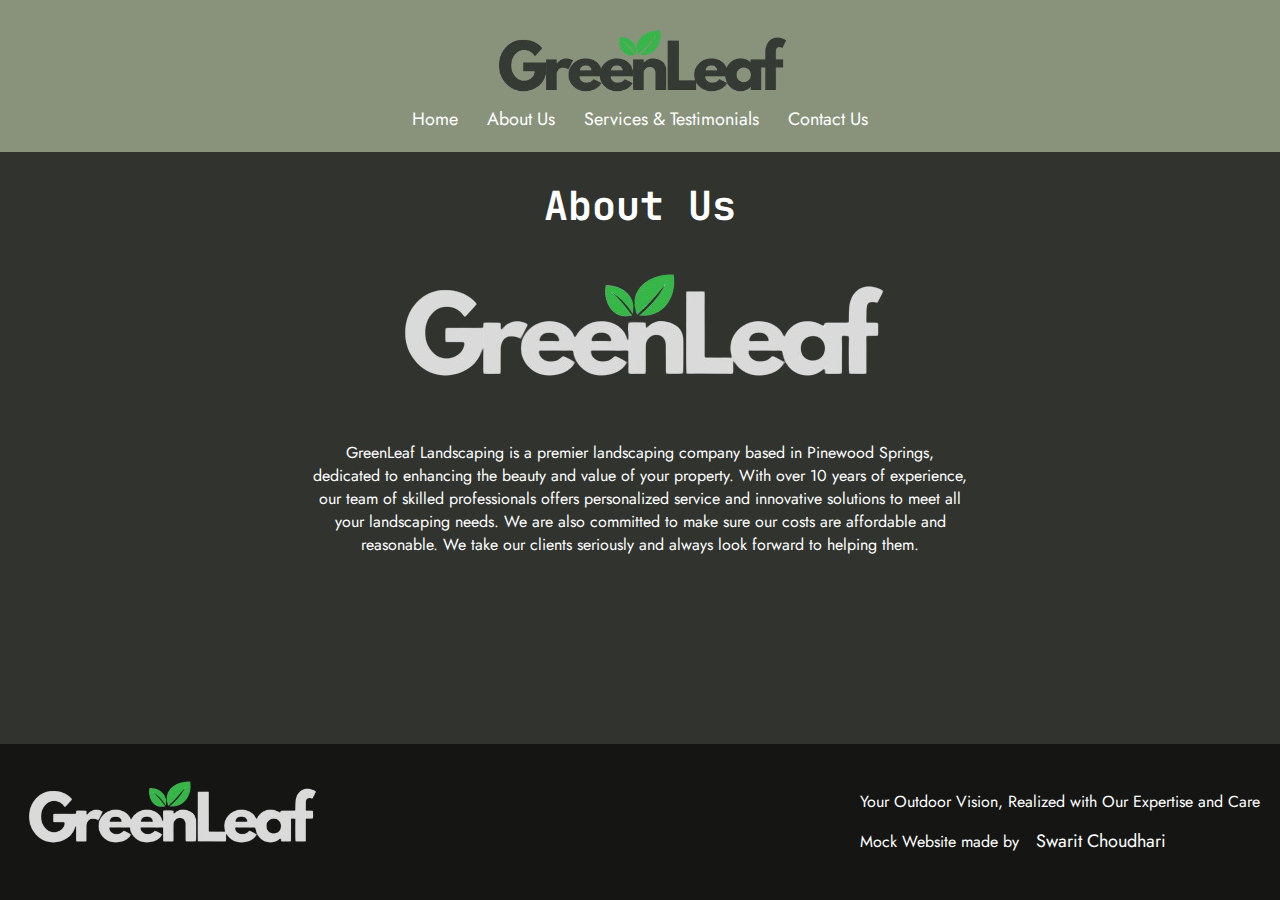
<file: about.html>
<!DOCTYPE html>
<html lang="en">
<head>
    <meta charset="UTF-8">
    <meta name="viewport" content="width=device-width, initial-scale=1.0">
    <link rel="icon" type="image/x-icon" href="/imgs/2-removebg-preview.png">
    <title>GreenLeaf Landscaping | About Us</title>
    <link rel="stylesheet" href="style.css">
</head>
<body>
    <div class="wrapper">
        <div class="heading-menu">
            <img src="imgs/GreenLeaf-removebg-preview.png" alt="GreenLeaf landscaping logo" width="300" length="300">
            <div class="right">
                <a href="index.html">Home</a>
                <a href="about.html">About Us</a>
                <a href="services.html">Services & Testimonials</a>
                <a href="contact.html">Contact Us</a>
            </div>
        </div>
        <div class="main-p-h">
            <center>
                <h1 class="specialh" style="font-size: 40px;">About Us</h1>
                <img src="imgs/1-removebg-preview.png">
                <div class="fitted-p">
                    <p>GreenLeaf Landscaping is a premier landscaping company based in Pinewood Springs, dedicated to enhancing the beauty and value of your property. With over 10 years of experience, our team of skilled professionals offers personalized service and innovative solutions to meet all your landscaping needs. We are also committed to make sure our costs are affordable and reasonable. We take our clients seriously and always look forward to helping them.</p>
                </div>
            </center>
        </div>
        <div class="footer-down">
            <img style="float: left;" src="imgs/1-removebg-preview.png" alt="GreenLeaf landscaping logo" width="300" length="300">
            <div class="right" style="float: right;">
                <p>Your Outdoor Vision, Realized with Our Expertise and Care</p>
                <p>Mock Website made by <a href="https://swaritchoudhari.vercel.app/">Swarit Choudhari</a></p>
            </div>
        </div>
    </div>
    <script src="index.js"></script>
</body>
</html>
</file>
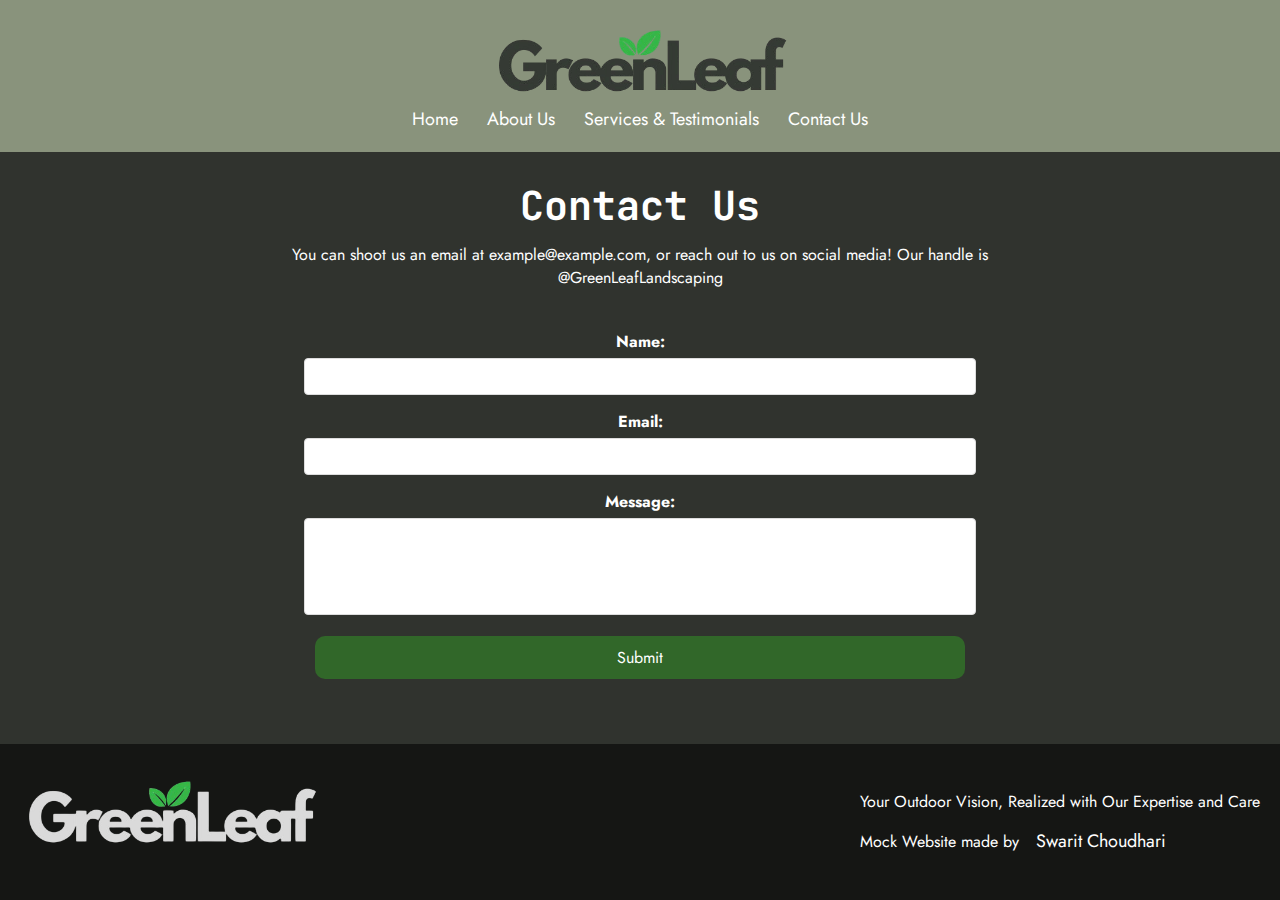
<file: contact.html>
<!DOCTYPE html>
<html lang="en">
<head>
    <meta charset="UTF-8">
    <meta name="viewport" content="width=device-width, initial-scale=1.0">
    <link rel="icon" type="image/x-icon" href="/imgs/2-removebg-preview.png">
    <title>GreenLeaf Landscaping | Contact Us</title>
    <link rel="stylesheet" href="style.css">
</head>
<body>
    <div class="wrapper">
        <div class="heading-menu">
            <img src="imgs/GreenLeaf-removebg-preview.png" alt="GreenLeaf landscaping logo" width="300" length="300">
            <div class="right">
                <a href="index.html">Home</a>
                <a href="about.html">About Us</a>
                <a href="services.html">Services & Testimonials</a>
                <a href="contact.html">Contact Us</a>
            </div>
        </div>
        <div class="main-p-h">
            <center>
                <h1 class="specialh" style="font-size: 40px;">Contact Us</h1>
                <p class="specialp" style="margin-top: -40px; margin-bottom: 20px;">You can shoot us an email at example@example.com, or reach out to us on social media! Our handle is @GreenLeafLandscaping</p>
                <form>
                    <div class="form-group">
                        <label for="name">Name:</label>
                        <input type="text" id="name" name="name" required>
                    </div>
                    <div class="form-group">
                        <label for="email">Email:</label>
                        <input type="email" id="email" name="email" required>
                    </div>
                    <div class="form-group">
                        <label for="message">Message:</label>
                        <textarea id="message" name="message" rows="5" required></textarea>
                    </div>
                    <div class="form-group">
                        <button type="submit" style="color: white;">Submit</button>
                    </div>
                </form>
            </center>
        </div>
        <div class="footer-down">
            <img style="float: left;" src="imgs/1-removebg-preview.png" alt="GreenLeaf landscaping logo" width="300" length="300">
            <div class="right" style="float: right;">
                <p>Your Outdoor Vision, Realized with Our Expertise and Care</p>
                <p>Mock Website made by <a href="https://swaritchoudhari.vercel.app/">Swarit Choudhari</a></p>
            </div>
        </div>
    </div>
</body>
</html>
</file>
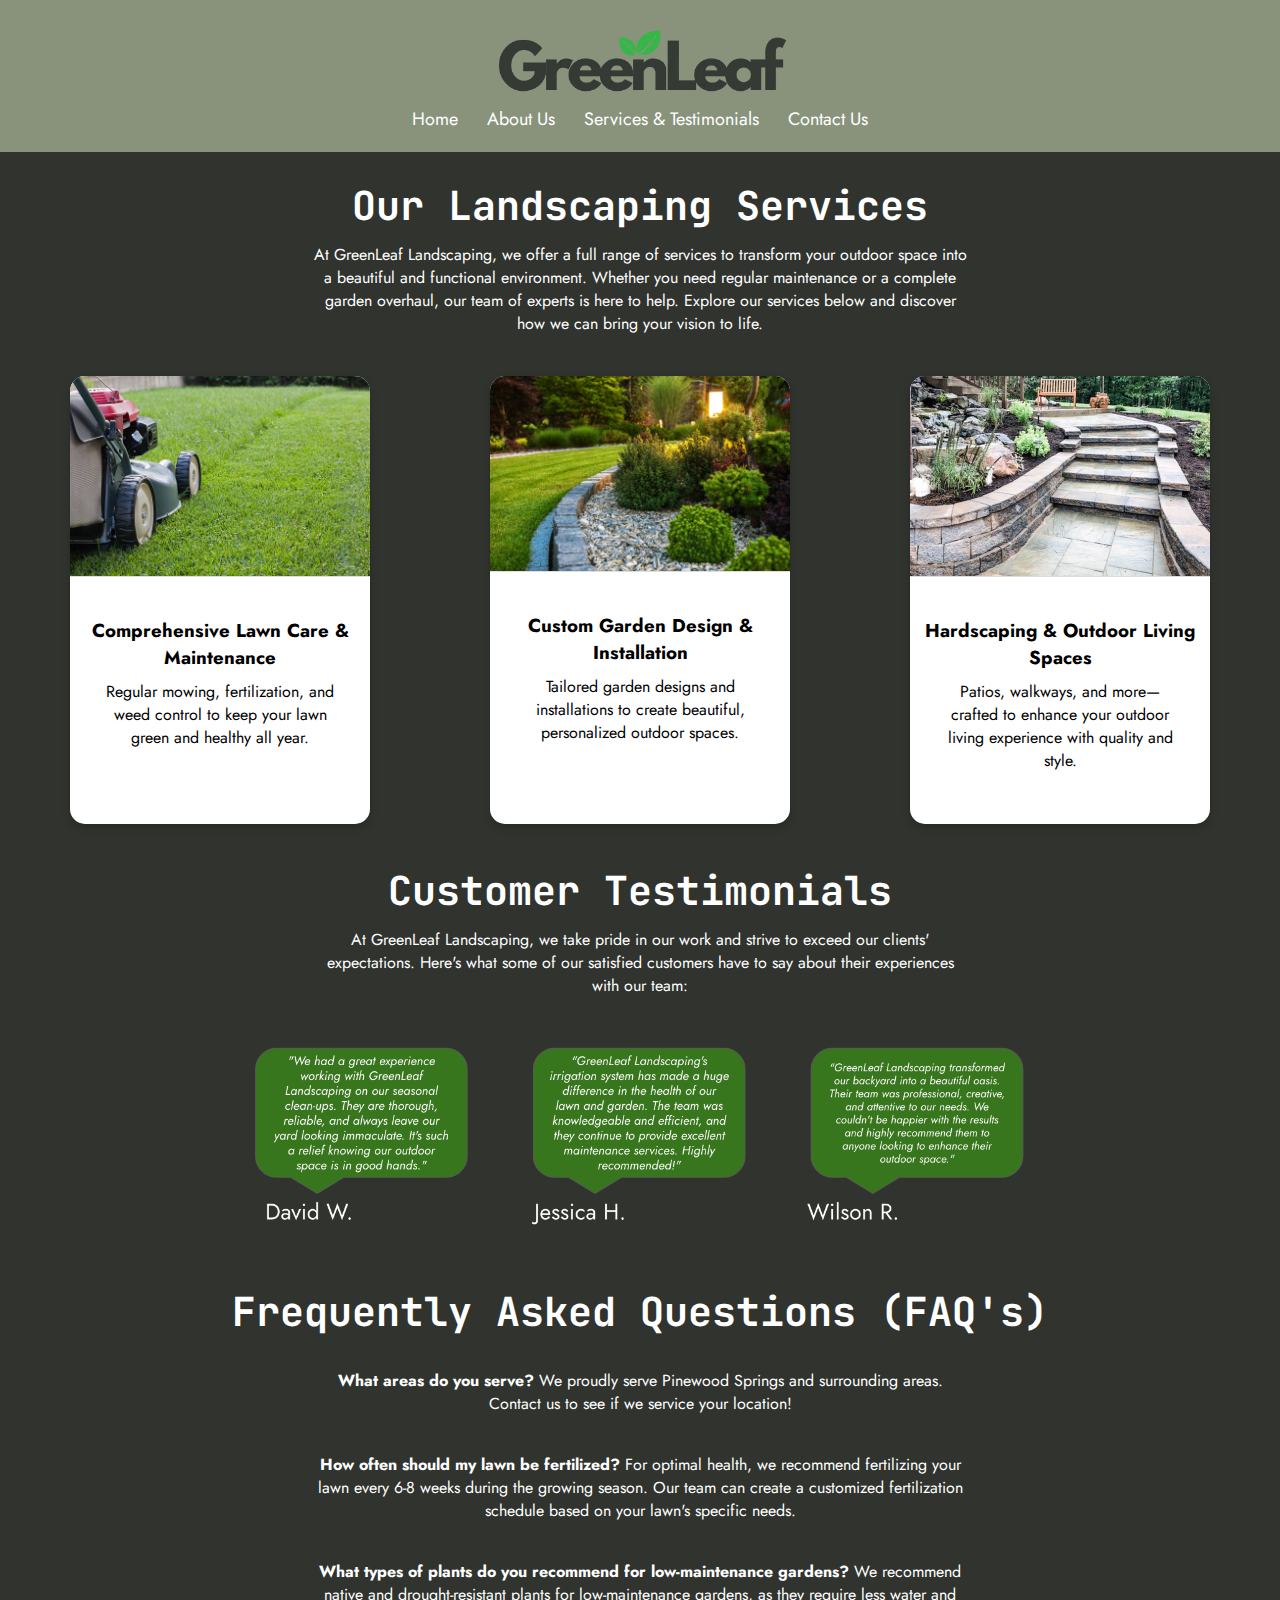
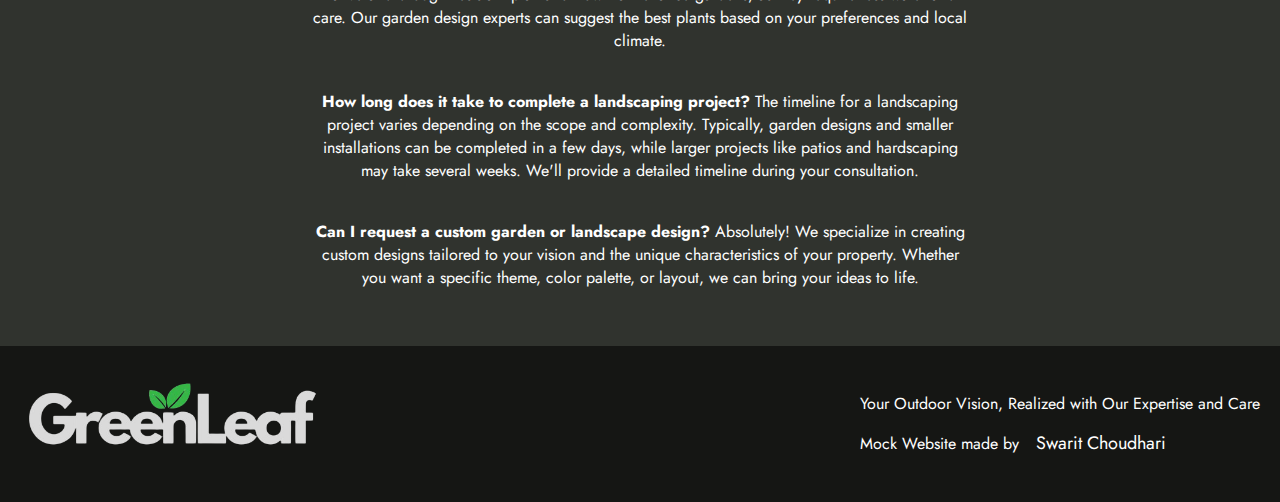
<file: services.html>
<!DOCTYPE html>
<html lang="en">
<head>
    <meta charset="UTF-8">
    <meta name="viewport" content="width=device-width, initial-scale=1.0">
    <link rel="icon" type="image/x-icon" href="/imgs/2-removebg-preview.png">
    <title>GreenLeaf Landscaping | Services and Testimonials</title>
    <link rel="stylesheet" href="style.css">
</head>
<body>
    <div class="wrapper">
        <div class="heading-menu">
            <img src="imgs/GreenLeaf-removebg-preview.png" alt="GreenLeaf landscaping logo" width="300" length="300">
            <div class="right">
                <a href="index.html">Home</a>
                <a href="about.html">About Us</a>
                <a href="services.html">Services & Testimonials</a>
                <a href="contact.html">Contact Us</a>
            </div>
        </div>
        <div class="main-p-h">
            <center>
                <h1 class="specialh" style="font-size: 40px;">Our Landscaping Services</h1>
                <div class="fitted-p">
                    <p style="margin-top: -40px;">At GreenLeaf Landscaping, we offer a full range of services to transform your outdoor space into a beautiful and functional environment. Whether you need regular maintenance or a complete garden overhaul, our team of experts is here to help. Explore our services below and discover how we can bring your vision to life.</p>
                </div>
                <div class="card-container">
                    <div class="card">
                        <img src="imgs/lawncare.jpg" width="600px" height="300px" alt="Image 1">
                        <div class="description">
                          <h3>Comprehensive Lawn Care & Maintenance</h3>
                          <p style="color: black; margin-top: -30px;">Regular mowing, fertilization, and weed control to keep your lawn green and healthy all year.</p>
                        </div>
                    </div>
                    <div class="card">
                        <img src="imgs/gardendesign.jpg" alt="Image 2">
                        <div class="description">
                          <h3>Custom Garden Design & Installation</h3>
                          <p style="color: black; margin-top: -30px;">Tailored garden designs and installations to create beautiful, personalized outdoor spaces.</p>
                        </div>
                    </div>
                    <div class="card">
                        <img src="imgs/hardscapin1.jpg" width="600px" height="400px" alt="Image 3">
                        <div class="description">
                          <h3>Hardscaping & Outdoor Living Spaces</h3>
                          <p style="color: black; margin-top: -30px;">Patios, walkways, and more—crafted to enhance your outdoor living experience with quality and style.</p>
                        </div>
                    </div>
                </div>
                <h1 class="specialh" style="font-size: 40px; margin-top: 40px;">Customer Testimonials</h1>
                <div class="fitted-p">
                    <p style="margin-top: -40px;">At GreenLeaf Landscaping, we take pride in our work and strive to exceed our clients' expectations. Here's what some of our satisfied customers have to say about their experiences with our team:</p>
                    <img src="imgs/Screenshot 2024-07-28 at 12.04.20 PM.png" width="800px" length="700px" style="right: 55px; position: relative;">
                </div>
                <h1 class="specialh" style="font-size: 40px; margin-top: 40px;">Frequently Asked Questions (FAQ's)</h1>
                <div class="fitted-p">
                    <p style="margin-top: -20px;"><strong>What areas do you serve?</strong> We proudly serve Pinewood Springs and surrounding areas. Contact us to see if we service your location!</p>
                    <p style="margin-top: -20px;"><strong>How often should my lawn be fertilized?</strong> For optimal health, we recommend fertilizing your lawn every 6-8 weeks during the growing season. Our team can create a customized fertilization schedule based on your lawn's specific needs.</p>
                    <p style="margin-top: -20px;"><strong>What types of plants do you recommend for low-maintenance gardens?</strong> We recommend native and drought-resistant plants for low-maintenance gardens, as they require less water and care. Our garden design experts can suggest the best plants based on your preferences and local climate.</p>
                    <p style="margin-top: -20px;"><strong>How long does it take to complete a landscaping project?</strong> The timeline for a landscaping project varies depending on the scope and complexity. Typically, garden designs and smaller installations can be completed in a few days, while larger projects like patios and hardscaping may take several weeks. We'll provide a detailed timeline during your consultation.</p>
                    <p style="margin-top: -20px;"><strong>Can I request a custom garden or landscape design?</strong> Absolutely! We specialize in creating custom designs tailored to your vision and the unique characteristics of your property. Whether you want a specific theme, color palette, or layout, we can bring your ideas to life.</p>
                </div>
            </center>
        </div>
        <div class="footer-down">
            <img style="float: left;" src="imgs/1-removebg-preview.png" alt="GreenLeaf landscaping logo" width="300" length="300">
            <div class="right" style="float: right;">
                <p>Your Outdoor Vision, Realized with Our Expertise and Care</p>
                <p>Mock Website made by <a href="https://swaritchoudhari.vercel.app/">Swarit Choudhari</a></p>
            </div>
        </div>
    </div>
</body>
</html>
</file>
<file: style.css>
@import url('https://fonts.googleapis.com/css2?family=Jost:ital@0;1&display=swap');
@import url('https://fonts.googleapis.com/css2?family=JetBrains+Mono:ital,wght@0,800;1,800&display=swap');

body { 
    background-color: #30332E;
    font-family: "Jost";
    margin: 0;
    height: 100%;
    margin: 0;
}

.heading-menu {
    overflow: hidden;
    background-color: #89937C;
    padding: 20px 10px;
    text-align: center;
}

.footer-down {
    overflow: hidden;
    background-color: #151614;
    margin-top: 20px;
    padding: 30px 20px;
    color: white;
}

.footer-down a {
    line-height: 25px;
    color: white;
    padding: 12px;
    text-decoration: none;
    font-size: 18px; 
    border-radius: 10px;
    margin-top: 0; /* take available whitespace */
    margin-bottom: -10px;      /* remove bottom whitespace */
    height: 100px;  
}

.wrapper {
    display: flex;
    flex-direction: column;
    min-height: 100vh;
}

.footer-down a:hover {
    background-color: #838a7d;
    color: black;
}

.heading-menu a {
    line-height: 25px;
    color: white;
    padding: 12px;
    text-decoration: none;
    font-size: 18px; 
    border-radius: 10px;
}

.heading-menu a:hover {
    background-color: #A9BF97;
    color: black;
}

.main-p-h h1 {
    font-family: "JetBrains Mono";
    font-size: 30px;
    color: white;
}

.main-p-h p {
    color: white;
    padding: 21px;
}

.specialp {
    margin-top: 20px;
    margin-bottom: -10px;
    max-width: 700px;
    margin-left: auto;
    margin-right: auto;
}

.main-p-h button {
    border-radius: 10px;
    display: inline-block;
    color: #2b4f0d;
    font-size: 16px;
    padding: 10px 27px;
    font-family: "Jost";
    cursor: pointer;
}

.main-p-h button:hover {
    background-color: #A9BF97;
    color: black;
    font-family: "Jost";
}

.fitted-p {
    max-width: 700px;
    margin-left: auto;
    margin-right: auto;
}

.specialh {
    margin-bottom: 30px;
}

.specialh_alt {
    margin-bottom: -21px;
}

.videoandimg {
    display: flex;
    margin: auto;
    width: 50%;
    position: relative;
    right: 50px;
    margin-bottom: -24px;
}

.main-p-h a {
    text-decoration: underline;
    color: white;
}

.main-p-h {
    flex: 1;
}

.form-group {
    margin-bottom: 15px;
}

label {
    display: block;
    margin-bottom: 5px;
    font-weight: bold;
    color: white;
    
}

input[type="text"],
input[type="email"],
textarea {
    width: 650px;
    padding: 10px;
    border: 1px solid #ddd;
    border-radius: 4px;
    resize: none;
}

button {
    width: 650px;
    padding: 10px;
    background-color: #316729;
    border: none;
    font-size: 16px;
    border-radius: 4px;
    cursor: pointer;
}

.card-container {
    display: flex;
    justify-content: space-around;
    gap: 20px; /* Space between cards */
    margin: 20px;
}

.card {
    width: 300px;
    border-radius: 15px;
    box-shadow: 0 4px 8px rgba(0, 0, 0, 0.2);
    overflow: hidden;
    text-align: center;
    background-color: #fff; /* Optional: To distinguish cards from the background */
}

.card img {
    width: 100%;
    height: auto;
    border-bottom: 1px solid #ddd;
}

.card .description {
    padding: 15px;
}
</file>
